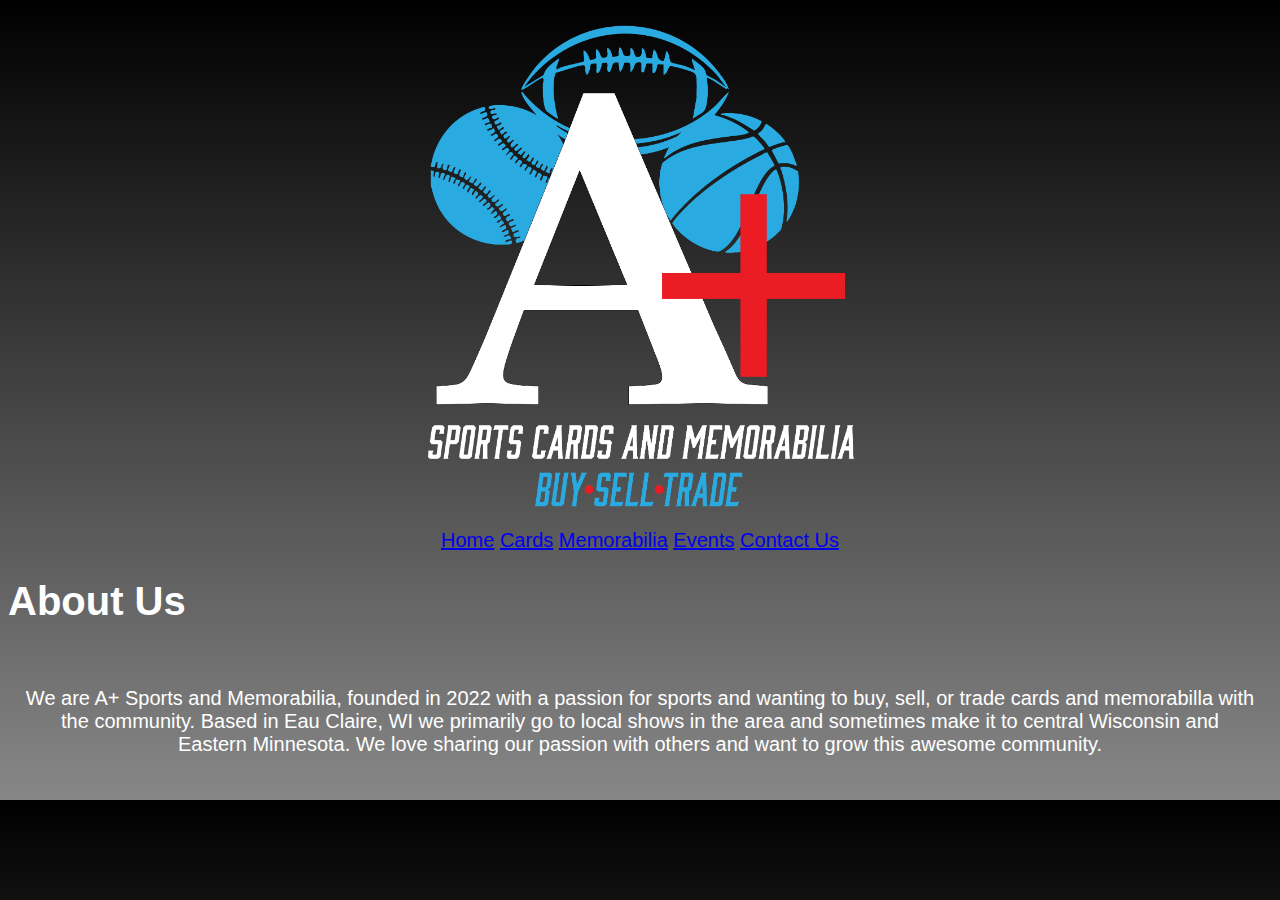
<file: index.html>
<!DOCTYPE html>
<html lang="en">
<head>
    <meta charset="UTF-8">
    <meta name="viewport" content="width=device-width, initial-scale=1.0">
    <title>Home</title>
    <link rel="stylesheet" href="styles.css">
    <link rel="icon" type="image/png" href="Images/favicon-96x96.png" sizes="96x96">
    <link rel="icon" type="image/svg+xml" href="Images/favicon.svg">
    <link rel="shortcut icon" href="Images/favicon.ico">
    <link rel="apple-touch-icon" sizes="180x180" href="Images/apple-touch-icon.png">
    <link rel="manifest" href="Images/site.webmanifest">
</head>
<body>
    <header>
        <img src="Images/logo.png" alt="Logo">
        <nav>
            <a href="index.html">Home</a>
            <a href="cards.html">Cards</a>
            <a href="memorabilia.html">Memorabilia</a>
            <a href="events.html">Events</a>
            <a href="contact-us.html">Contact Us</a>
        </nav>
    </header>
    <main>
        <h1>About Us</h1>
        <section>
            <p>We are A+ Sports and Memorabilia, founded in 2022 with a passion for sports and wanting to buy, sell, or trade cards and memorabilla with the community. Based in Eau Claire, WI we primarily go to local shows in the area and sometimes make it to central Wisconsin and Eastern Minnesota. We love sharing our passion with others and want to grow this awesome community.</p>
        </section>
    </main>
</body>
</html>
</file>
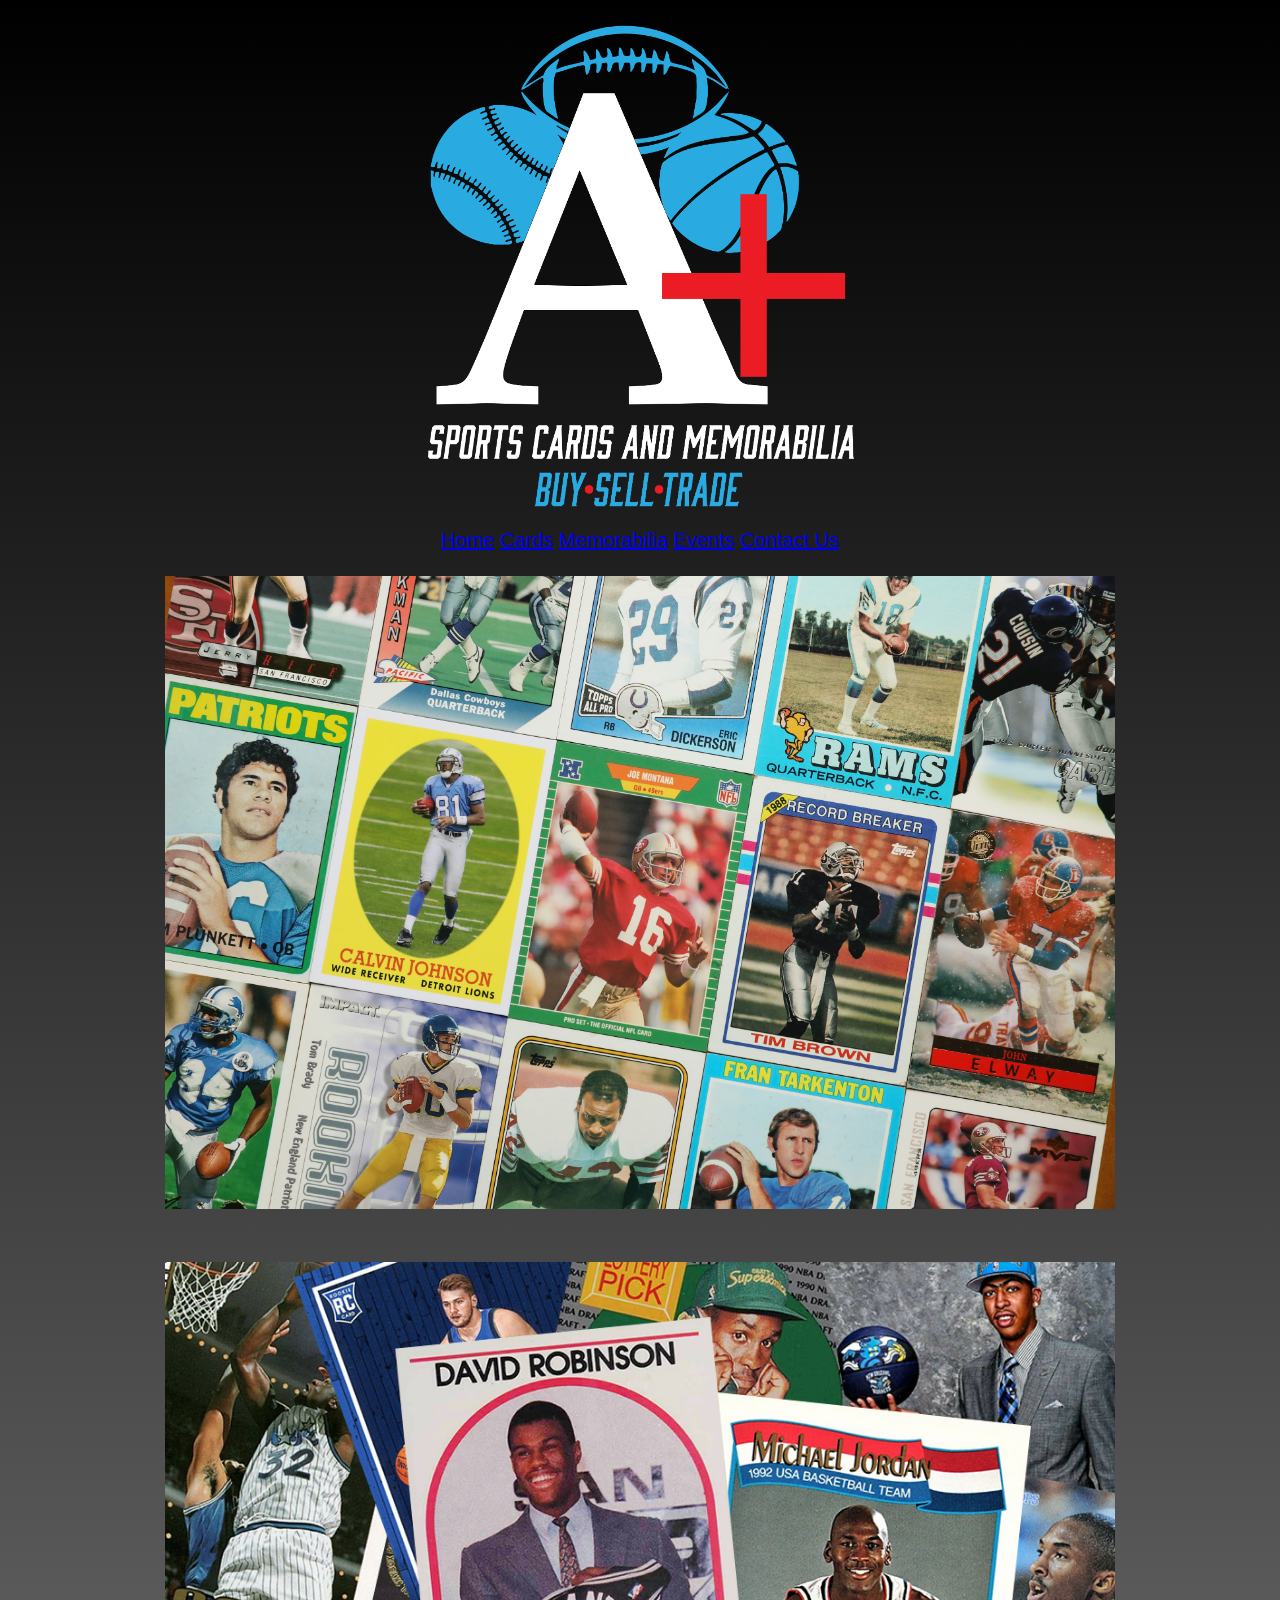
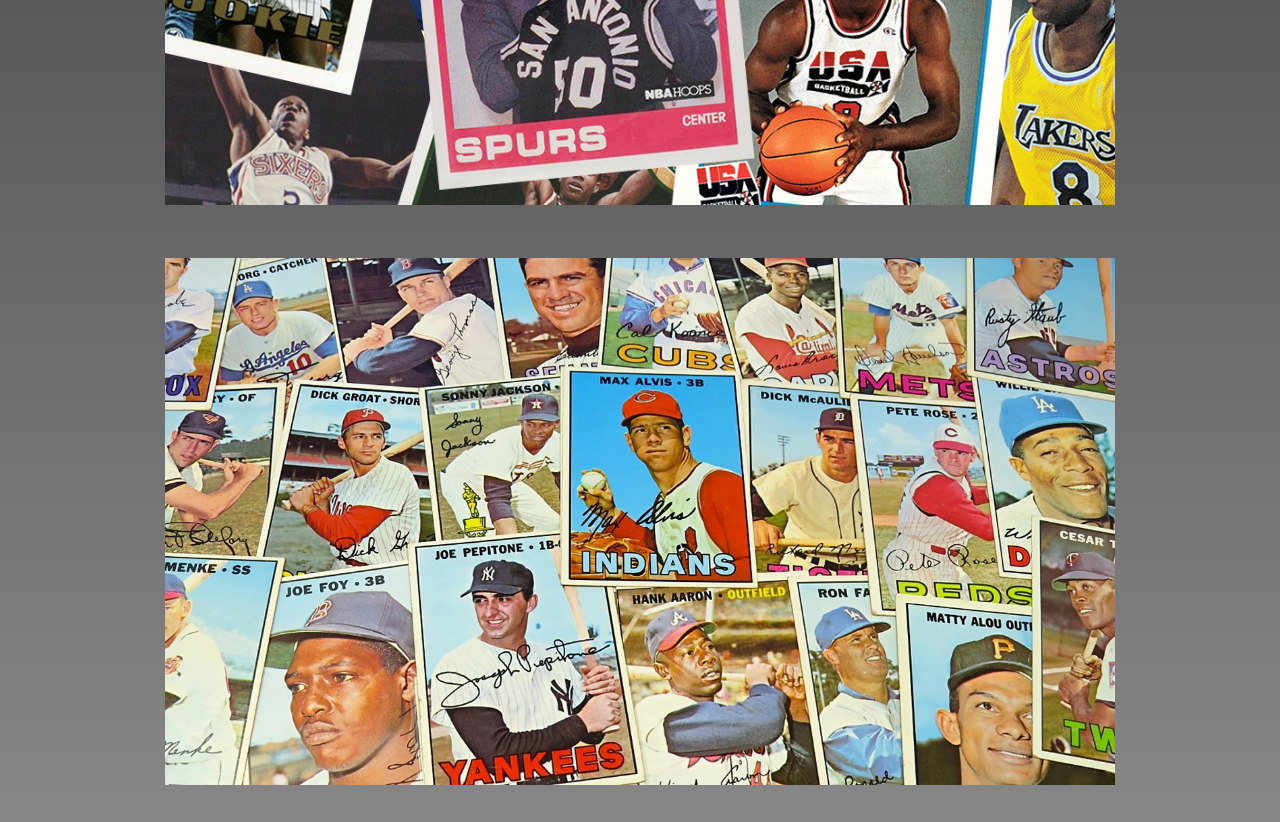
<file: cards.html>
<!DOCTYPE html>
<html lang="en">
<head>
    <meta charset="UTF-8">
    <meta name="viewport" content="width=device-width, initial-scale=1.0">
    <title>Cards</title>
    <link rel="stylesheet" href="styles.css">
    <link rel="icon" type="image/png" href="Images/favicon-96x96.png" sizes="96x96">
    <link rel="icon" type="image/svg+xml" href="Images/favicon.svg">
    <link rel="shortcut icon" href="Images/favicon.ico">
    <link rel="apple-touch-icon" sizes="180x180" href="Images/apple-touch-icon.png">
    <link rel="manifest" href="Images/site.webmanifest">
</head>
<body>
    <header>
        <img src="Images/logo.png" alt="Logo">
        <nav>
            <a href="index.html">Home</a>
            <a href="cards.html">Cards</a>
            <a href="memorabilia.html">Memorabilia</a>
            <a href="events.html">Events</a>
            <a href="contact-us.html">Contact Us</a>
        </nav>
    </header>
    <main>
        <section>
            <a><img src="Images/football-cards.jpg" alt="football-cards"></a>
        </section>
        <section>
            <a><img src="Images/basketball-cards.jpg" alt="basketball-cards"></a>
        </section>
        <section>
            <a><img src="Images/baseball-cards.jpg" alt="baseball-cards"></a>
        </section>  
    </main>
</body>
</html>
</file>
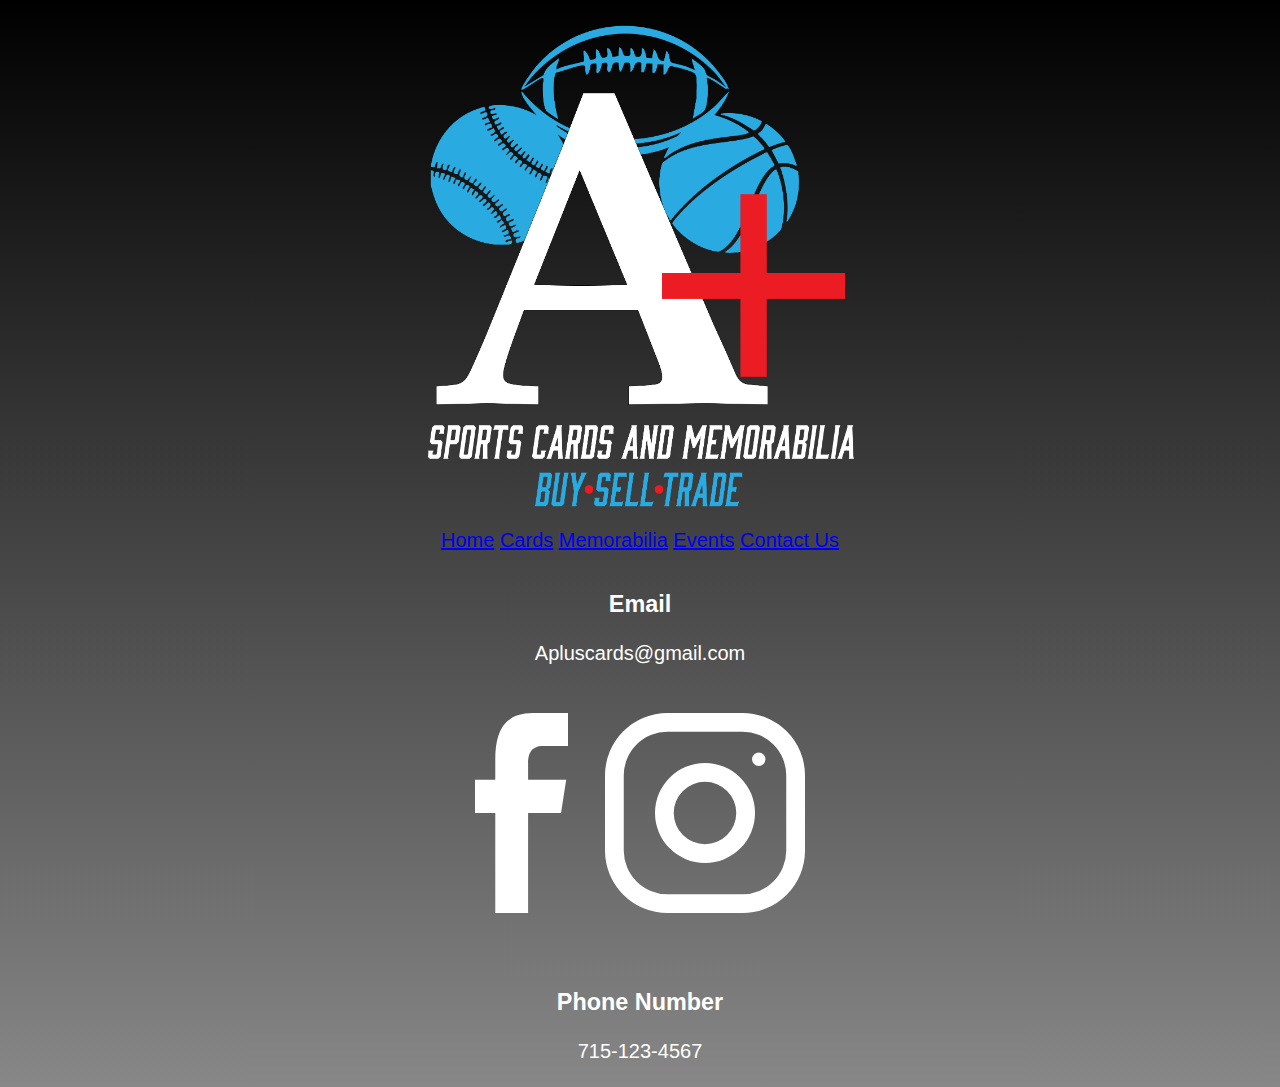
<file: contact-us.html>
<!DOCTYPE html>
<html lang="en">
<head>
    <meta charset="UTF-8">
    <meta name="viewport" content="width=device-width, initial-scale=1.0">
    <title>Contact Us</title>
    <link rel="stylesheet" href="styles.css">
    <link rel="icon" type="image/png" href="Images/favicon-96x96.png" sizes="96x96">
    <link rel="icon" type="image/svg+xml" href="Images/favicon.svg">
    <link rel="shortcut icon" href="Images/favicon.ico">
    <link rel="apple-touch-icon" sizes="180x180" href="Images/apple-touch-icon.png">
    <link rel="manifest" href="Images/site.webmanifest">
</head>
<body>
    <header>
        <img src="Images/logo.png" alt="Logo">
        <nav>
            <a href="index.html">Home</a>
            <a href="cards.html">Cards</a>
            <a href="memorabilia.html">Memorabilia</a>
            <a href="events.html">Events</a>
            <a href="contact-us.html">Contact Us</a>
        </nav>
    </header>
    <main>
        <section>
            <h3>Email</h3>
            <a>Apluscards@gmail.com</a>
        </section>
        <section class="media">
            <a><img src="Images/facebook.svg" alt="facebook"></a>
            <a><img src="Images/instagram.svg" alt="instagram"></a>
        </section>
        <section>
            <h3>Phone Number</h3>
            <a>715-123-4567</a>
        </section>
    </main>
</body>
</html>
</file>
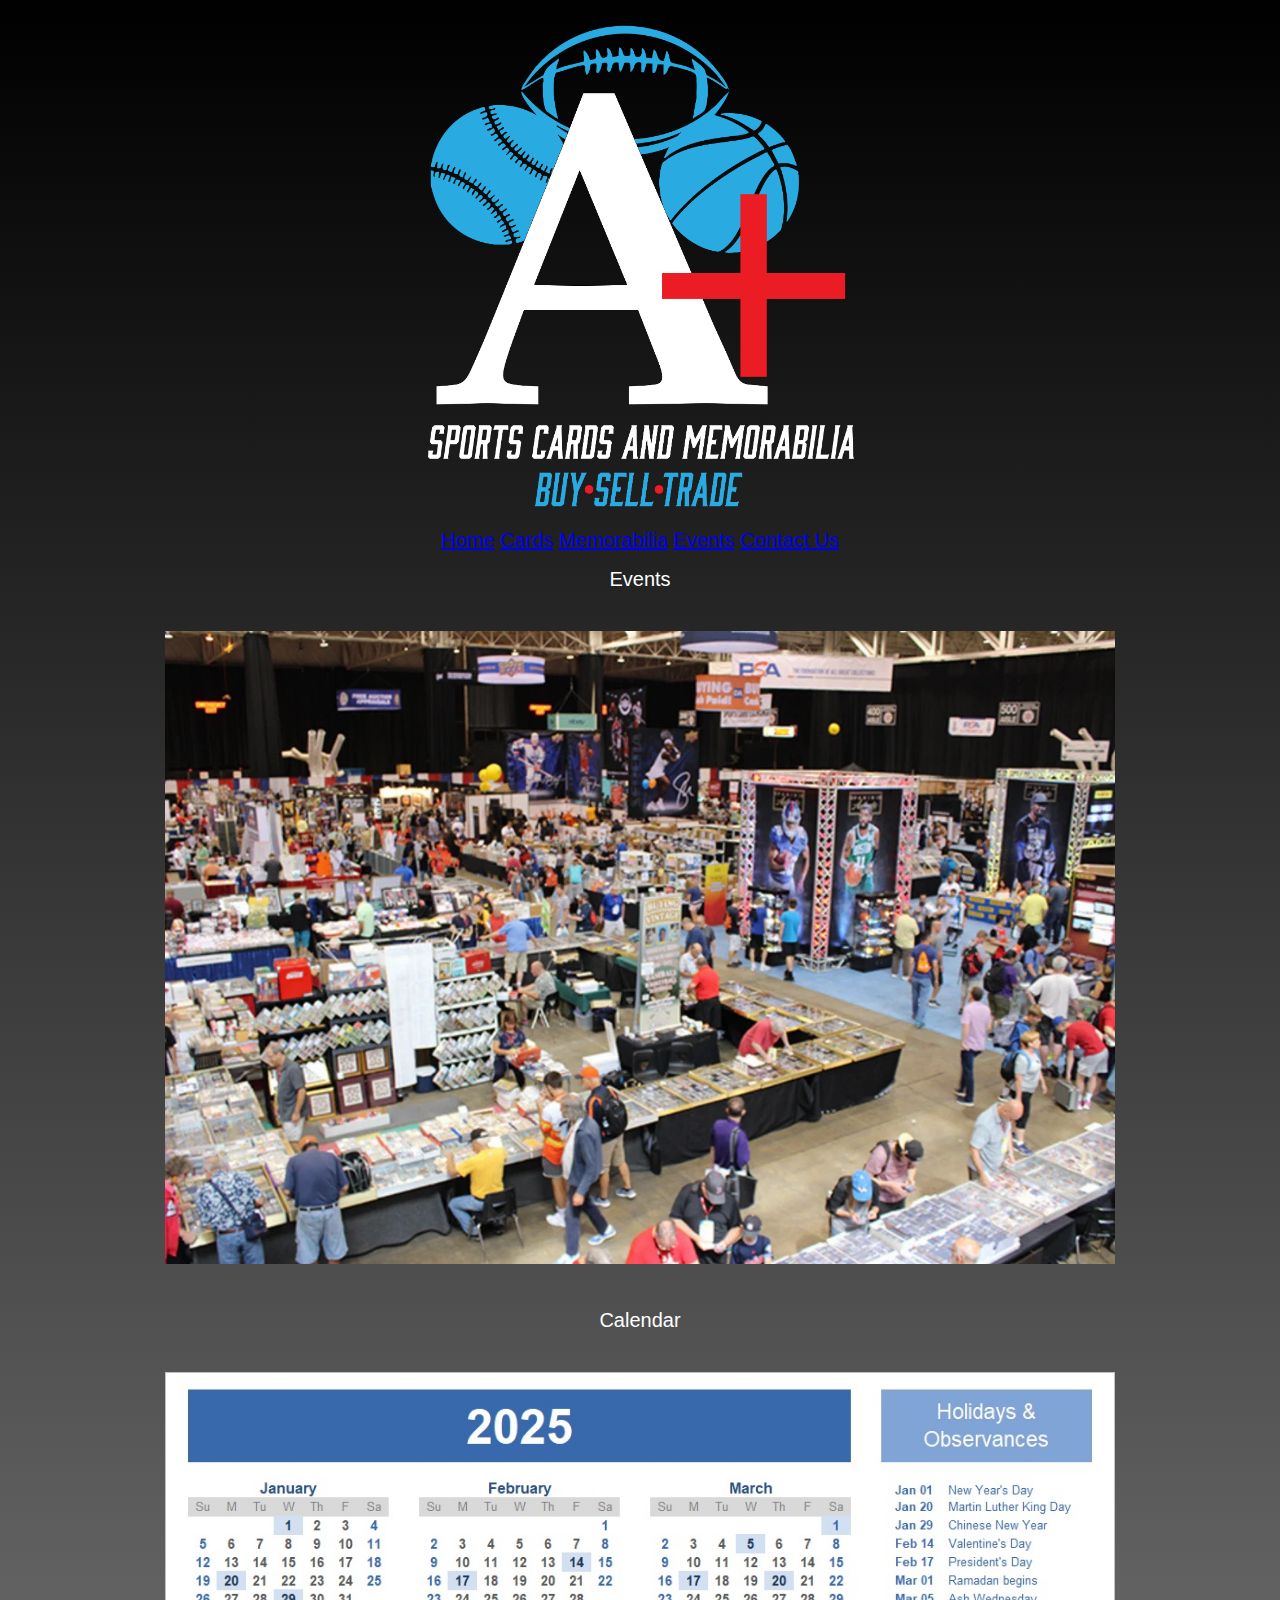
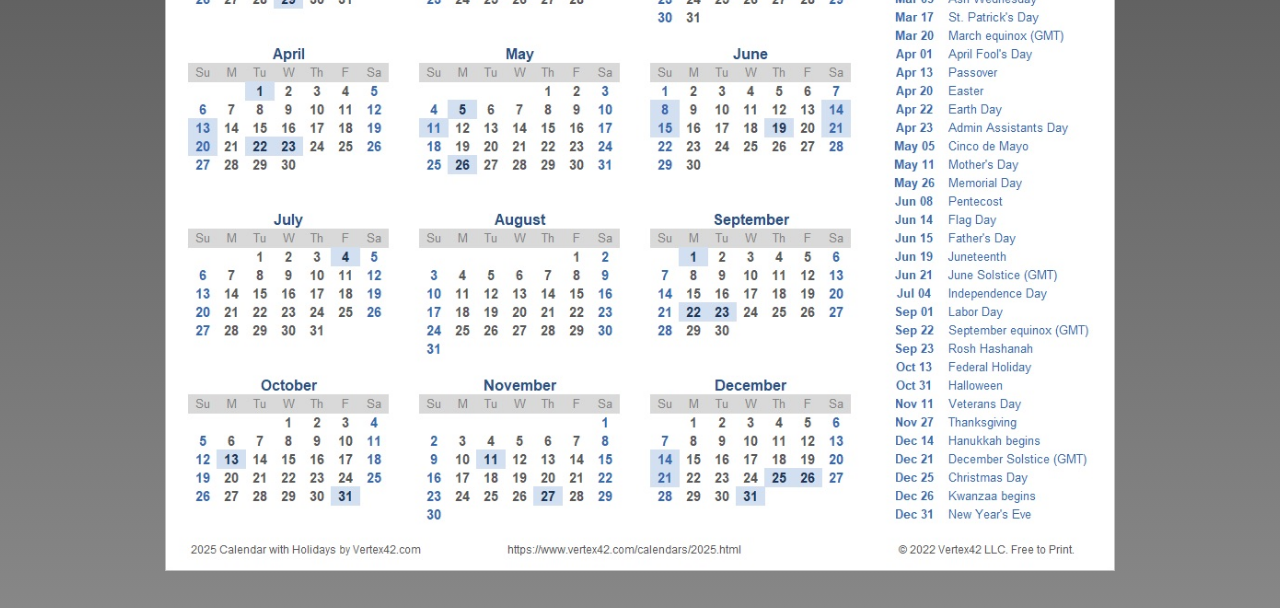
<file: events.html>
<!DOCTYPE html>
<html lang="en">
<head>
    <meta charset="UTF-8">
    <meta name="viewport" content="width=device-width, initial-scale=1.0">
    <title>Events</title>
    <link rel="stylesheet" href="styles.css">
    <link rel="icon" type="image/png" href="Images/favicon-96x96.png" sizes="96x96">
    <link rel="icon" type="image/svg+xml" href="Images/favicon.svg">
    <link rel="shortcut icon" href="Images/favicon.ico">
    <link rel="apple-touch-icon" sizes="180x180" href="Images/apple-touch-icon.png">
    <link rel="manifest" href="Images/site.webmanifest">
</head>
<body>
    <header>
        <img src="Images/logo.png" alt="Logo">
        <nav>
            <a href="index.html">Home</a>
            <a href="cards.html">Cards</a>
            <a href="memorabilia.html">Memorabilia</a>
            <a href="events.html">Events</a>
            <a href="contact-us.html">Contact Us</a>
        </nav>
    </header>
    <main>
        <section>
            <a>Events</a>
        </section>
        <section>
        <a><img src="Images/events.jpg" alt="card show"></a>
        </section>
        <section>
            <a>Calendar</a>
        </section>
        <section>
            <a><img src="Images/calendar.jpg" alt="calendar"></a>
        </section>
    </main>
</body>
</html>
</file>
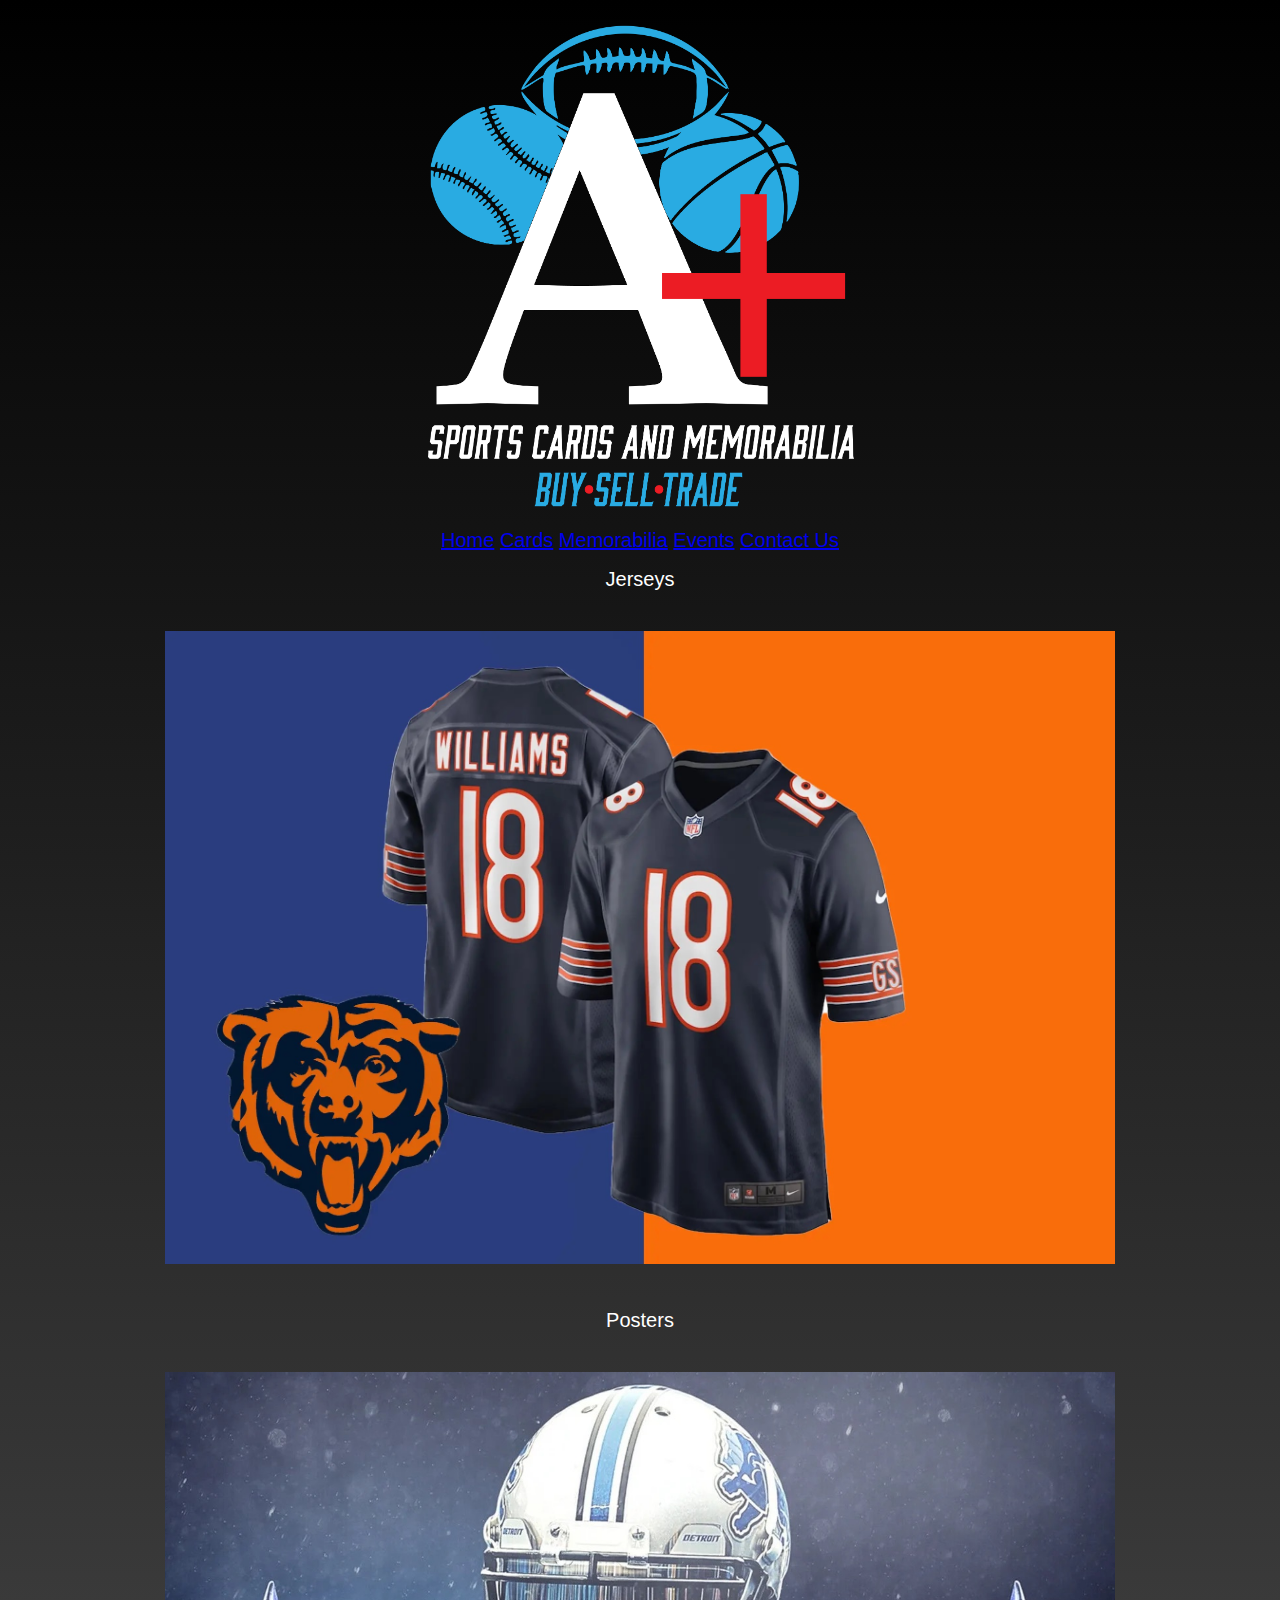
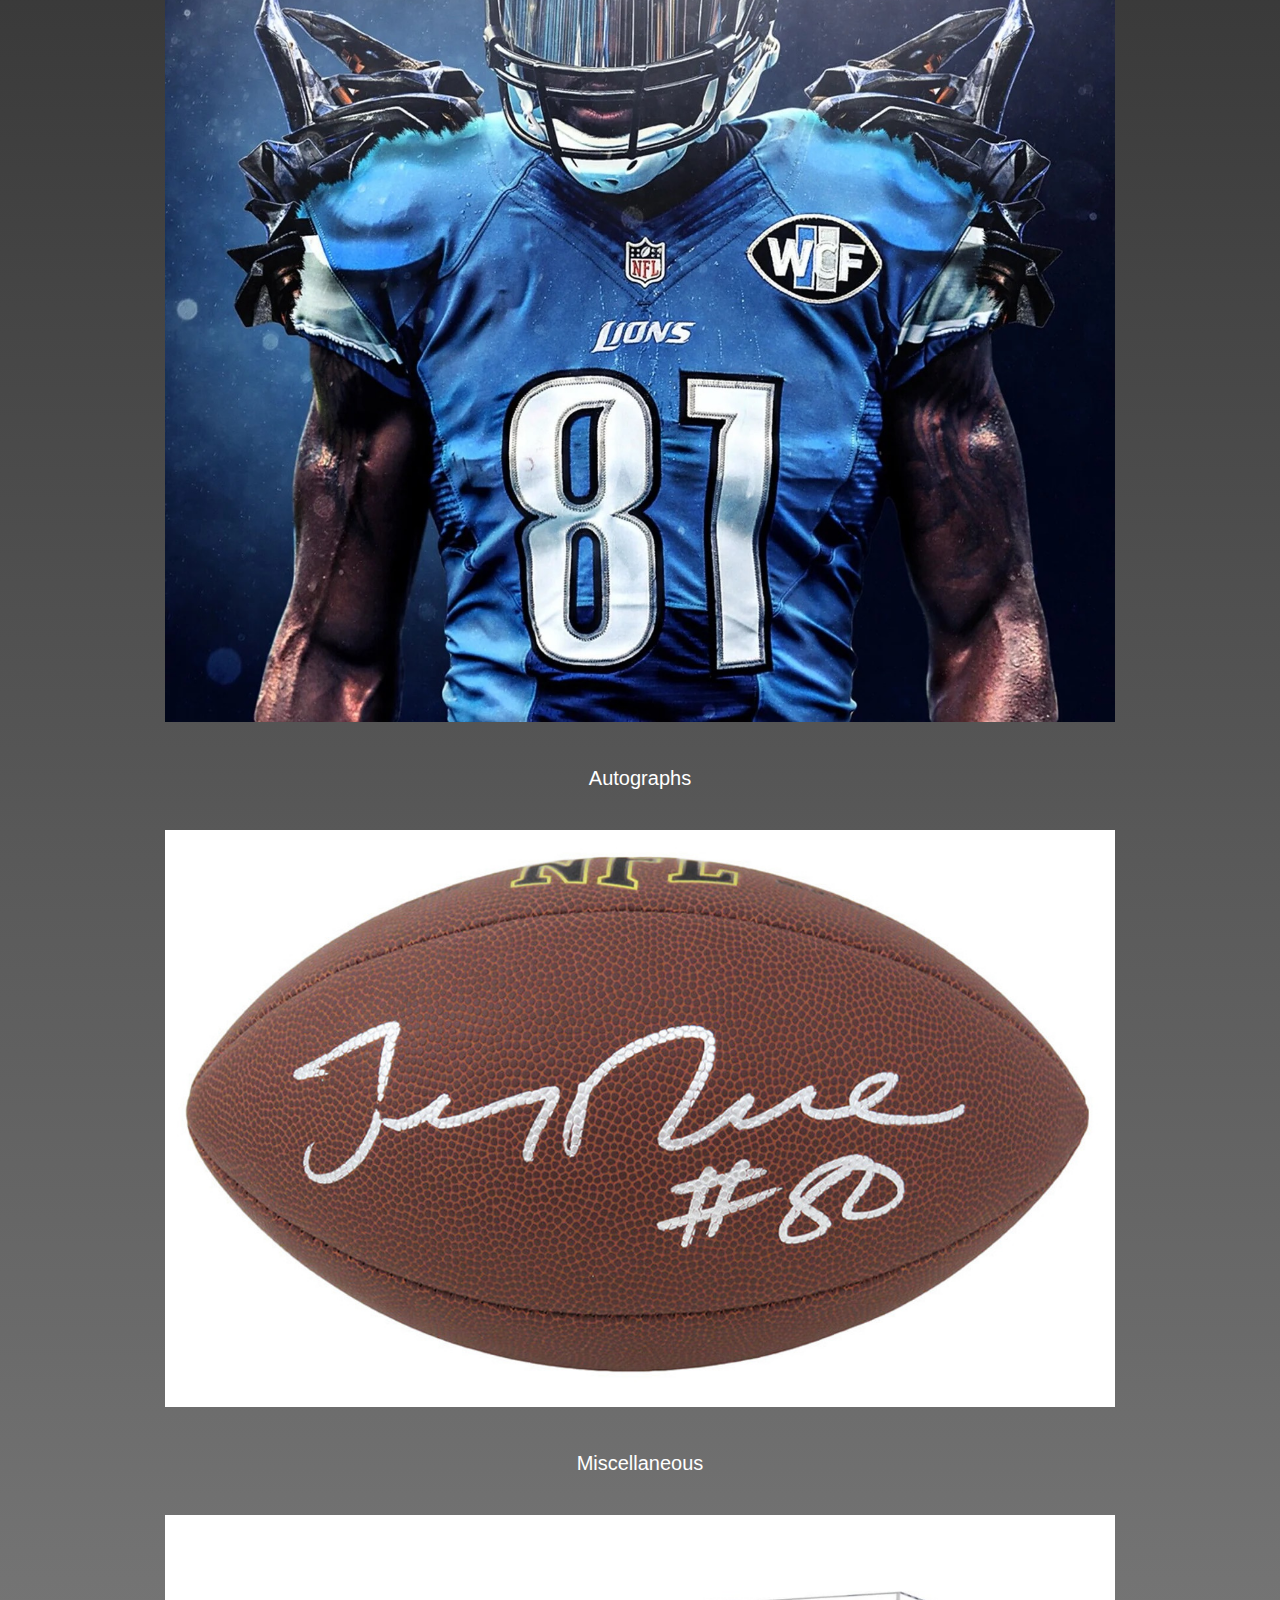
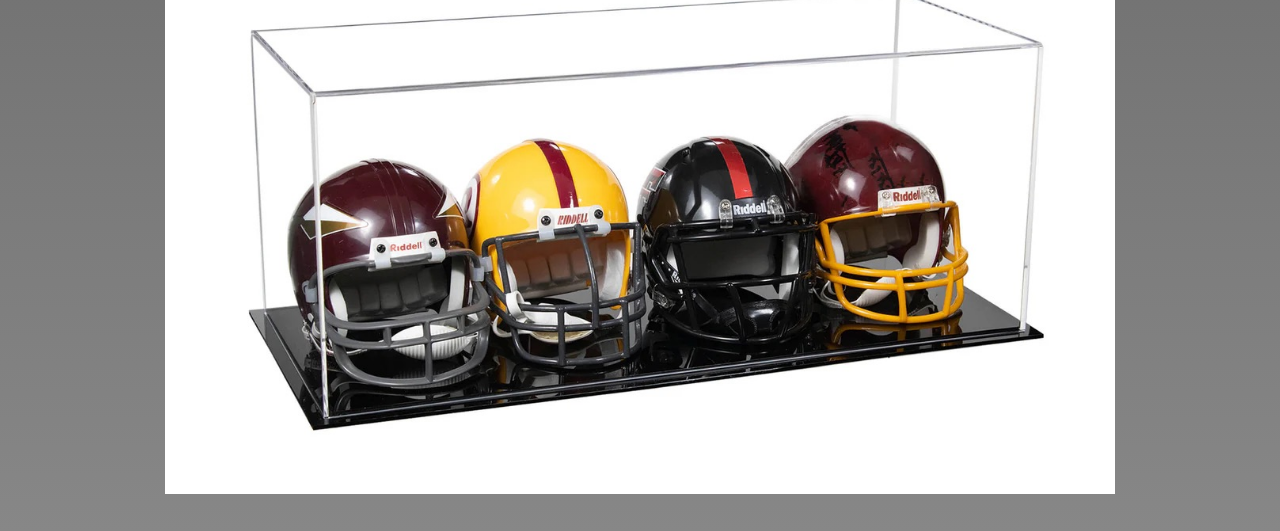
<file: memorabilia.html>
<!DOCTYPE html>
<html lang="en">
<head>
    <meta charset="UTF-8">
    <meta name="viewport" content="width=device-width, initial-scale=1.0">
    <title>Memorabilia</title>
    <link rel="stylesheet" href="styles.css">
    <link rel="icon" type="image/png" href="Images/favicon-96x96.png" sizes="96x96">
    <link rel="icon" type="image/svg+xml" href="Images/favicon.svg">
    <link rel="shortcut icon" href="Images/favicon.ico">
    <link rel="apple-touch-icon" sizes="180x180" href="Images/apple-touch-icon.png">
    <link rel="manifest" href="Images/site.webmanifest">
</head>
<body>
    <header>
        <img src="Images/logo.png" alt="Logo">
        <nav>
            <a href="index.html">Home</a>
            <a href="cards.html">Cards</a>
            <a href="memorabilia.html">Memorabilia</a>
            <a href="events.html">Events</a>
            <a href="contact-us.html">Contact Us</a>
        </nav>
    </header>
    <main>
        <section>
            <a>Jerseys</a>
        </section>
        <section>
            <img src="Images/jersey.jpg" alt="jerseys">
        </section>
        <section>
            <a>Posters</a>
        </section>
        <section>
            <img src="Images/poster.jpg" alt="posters">
        </section>
        <section>
            <a>Autographs</a>
        </section>
        <section>
            <img src="Images/autograph.jpg" alt="autographs">
        </section>
        <section>
            <a>Miscellaneous</a>
        </section>
        <section>
            <img src="Images/mini-football-helmets.jpg" alt="mini-football-helmets">
        </section>
    </main>
</body>
</html>
</file>
<file: styles.css>
body{
    background-image: linear-gradient(#000000, #878787);
    font-family: 'Franklin Gothic Medium', 'Arial Narrow', Arial, sans-serif;
    color: white;
}
img{
    max-width: 425px;
    padding: .5rem;
}
a{
    align-items: center;
}
section{
    text-align: center;
    padding: 1rem;
}
header{
    text-align: center;
}
header img{
    max-width: 300px;
}
a:visited{
    color: #29abe2;
}
.media img{
    max-height: 50px;
    padding: 1rem;
}
@media (min-width:1000px){
    body{
        font-size: 20px;
    }
    img{
        max-width: 950px;
        padding: .5rem;
    }
    header{
        text-align: center;
    }
    header img{
        max-width: 500px;
    }
    section{
        text-align: center;
    }
    .media img{
        max-height: 200px;
    }
}
</file>
